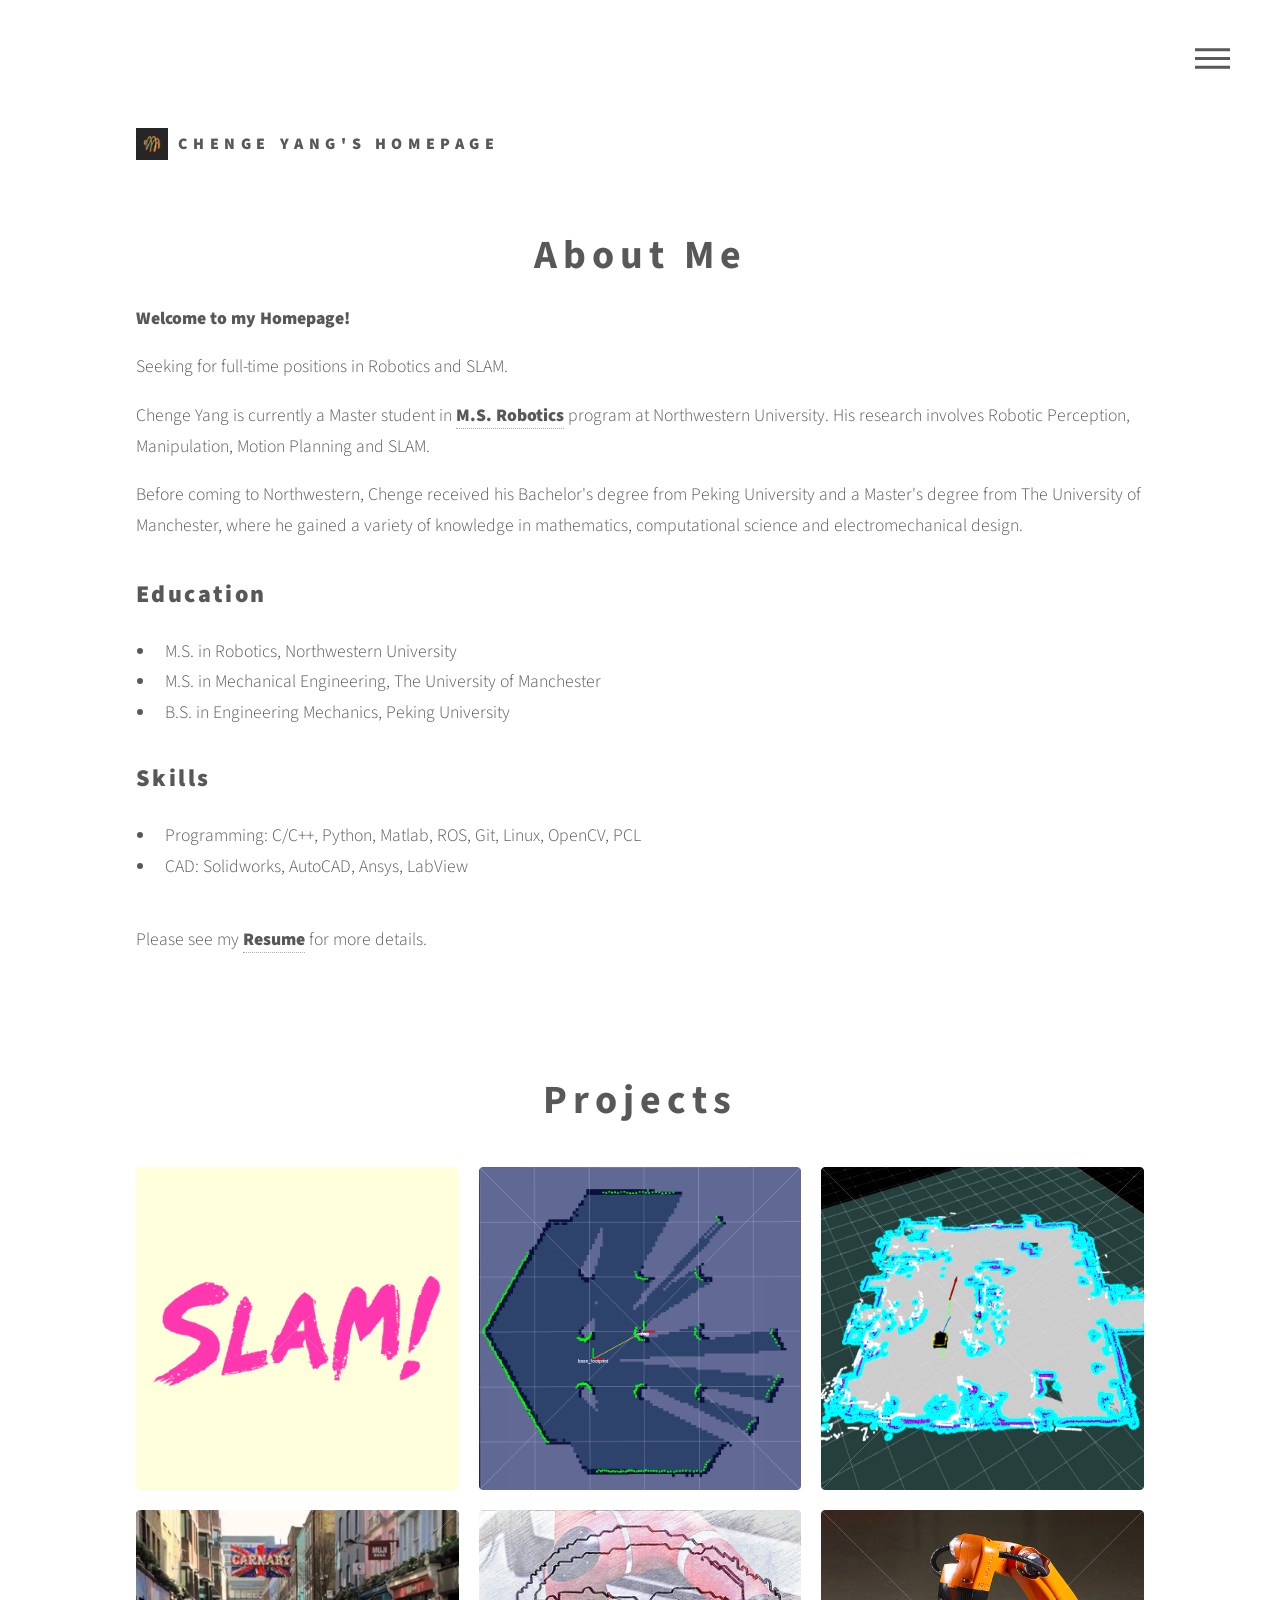
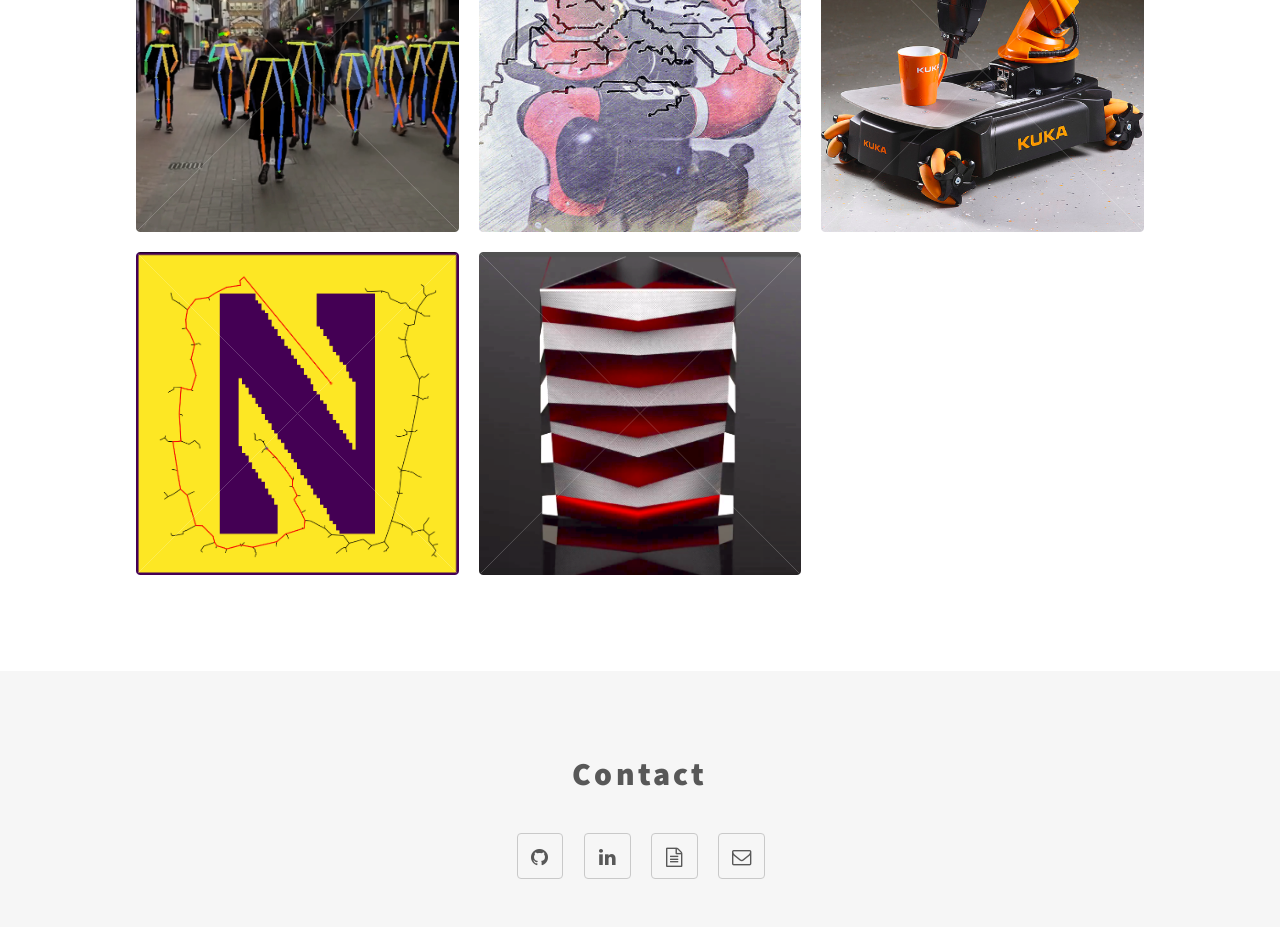
<file: index.html>
<!DOCTYPE HTML>
<!--
	Phantom by HTML5 UP
	html5up.net | @ajlkn
	Free for personal and commercial use under the CCA 3.0 license (html5up.net/license)
-->
<html>
	<head>
		<title>Chenge Yang's Homepage</title>
		<meta charset="utf-8" />
		<meta name="viewport" content="width=device-width, initial-scale=1, user-scalable=no" />
		<link rel="stylesheet" href="assets/css/main.css" />
		<link rel="icon" type="image/png" href="images/homepage.png"/>
		<noscript><link rel="stylesheet" href="assets/css/noscript.css" /></noscript>
	</head>
	<body class="is-preload">
		<!-- Wrapper -->
			<div id="wrapper">

				<!-- Header -->
					<header id="header">
						<div class="inner">

							<!-- Logo -->
								<a href="index.html" class="logo">
									<span class="symbol"><img src="images/logo.gif" alt="" /></span><span class="title">Chenge Yang's Homepage</span>
								</a>

							<!-- Nav -->
								<nav>
									<ul>
										<li><a href="#menu">Menu</a></li>
									</ul>
								</nav>

						</div>
					</header>

				<!-- Menu -->
					<nav id="menu">
						<h2>Menu</h2>
						<ul>
							<li><a href="index.html">Homepage</a></li>
							<!-- <li><a href="generic.html">Ipsum veroeros</a></li>
							<li><a href="generic.html">Tempus etiam</a></li>
							<li><a href="generic.html">Consequat dolor</a></li>
							<li><a href="elements.html">Elements</a></li> -->
						</ul>
					</nav>

				<!-- Main -->
					<div id="main">
						<div class="inner">
							<header>
								<br/>
								<h1 align="center">About Me</h1>
								<p><b>Welcome to my Homepage!</b></p>
								<p>Seeking for full-time positions in Robotics and SLAM.</p>
								<p>Chenge Yang is currently a Master student in <a href="https://www.mccormick.northwestern.edu/robotics/"><b>M.S. Robotics</b></a> program at Northwestern University. His research involves Robotic Perception, Manipulation, Motion Planning and SLAM. </p>
								<p>Before coming to Northwestern, Chenge received his Bachelor's degree from Peking University and a Master's degree from The University of Manchester, where he gained a variety of knowledge in mathematics, computational science and electromechanical design.</p>
								<h4>Education</h4>
								<ul>
									<li>M.S. in Robotics, Northwestern University</li>
									<li>M.S. in Mechanical Engineering, The University of Manchester</li>
									<li>B.S. in Engineering Mechanics, Peking University</li>
								</ul>
								<h4>Skills</h4>
								<ul>
									<li>Programming: C/C++, Python, Matlab, ROS, Git, Linux, OpenCV, PCL</li>
									<li>CAD: Solidworks, AutoCAD, Ansys, LabView</li>
								</ul>
								<br/>
								<p>Please see my <a href="portfolio/Chenge_Yang_Resume.pdf"><b>Resume</b></a> for more details.</p>
							</header>
							<header>
								<br/>
								<br/>
								<br/>
								<h1 align="center">Projects</h1>
							</header>
							<section class="tiles">

								<article class="style1">
									<span class="image">
										<img src="portfolio/slam.png" alt="" />
									</span>
									<a href="https://github.com/ChengeYang/Probabilistic-Robotics-Algorithms">
										<div class="content">
											<h3>SLAM Algorithm Implementation <br /> in <br /> Probabilistic Robotics</h3>
										</div>
									</a>
								</article>

								<article class="style2">
									<span class="image">
										<img src="portfolio/gmapping.png" alt="" />
									</span>
									<a href="https://github.com/ChengeYang/TurtleBot3-Gmapping">
										<div class="content">
											<h3>TurtleBot3 <br /> Gmapping <br /> from Scratch</h3>
										</div>
									</a>
								</article>

								<article class="style3">
									<span class="image">
										<img src="portfolio/jackal.png" alt="" />
									</span>
									<a href="https://github.com/ChengeYang/SLAM-and-Pedestrian-Detection-with-Velodyne-Lidar-and-Jackal-UGV">
										<div class="content">
											<h3>SLAM with Velodyne Lidar <br /> & <br />  Jackal UGV</h3>
										</div>
									</a>
								</article>

								<article class="style4">
									<span class="image">
										<img src="portfolio/pose_estimation.png" alt="" />
									</span>
									<a href="https://github.com/ChengeYang/Human-Pose-Estimation-Benchmarking-and-Action-Recognition">
										<div class="content">
											<h3>Human Pose Estimation <br /> & <br /> Action Recognition</h3>
										</div>
									</a>
								</article>

								<article class="style5">
									<span class="image">
										<img src="portfolio/sawyer_face_painter.jpg" alt="" />
									</span>
									<a href="https://github.com/ChengeYang/Sawyer-Face-Painter">
										<div class="content">
											<h3>Sawyer Face Painter</h3>
										</div>
									</a>
								</article>

								<article class="style6">
									<span class="image">
										<img src="portfolio/kuka_youbot.png" alt="" />
									</span>
									<a href="https://github.com/ChengeYang/youBot-Manipulation">
										<div class="content">
											<h3>KUKA youBot Manipulation</h3>
										</div>
									</a>
								</article>

								<article class="style7">
									<span class="image">
										<img src="portfolio/rrt.png" alt="" />
									</span>
									<a href="https://github.com/ChengeYang/RRT">
										<div class="content">
											<h3>RRT</h3>
										</div>
									</a>
								</article>

								<article class="style8">
									<span class="image">
										<img src="portfolio/project_horizon.png" alt="" />
									</span>
									<a href="https://github.com/ChengeYang/Project-Horizon">
										<div class="content">
											<h3>Project HORIZON</h3>
										</div>
									</a>
								</article>

							</section>
						</div>
					</div>

				<!-- Footer -->
					<footer id="footer">
						<div class="inner">
							<section>
								<h2 align="center">Contact</h2>
								<ul class="icons">
									<li><a href="https://github.com/ChengeYang" class="icon style2 fa-github"><span class="label">GitHub</span></a></li>
									<li><a href="https://www.linkedin.com/in/chenge-yang/" class="icon style2 fa-linkedin"><span class="label">Linkedin</span></a></li>
									<li><a href="portfolio/Chenge_Yang_Resume.pdf" class="icon style2 fa-file-text-o"><span class="label">Facebook</span></a></li>
									<li><a href="mailto:chengeyang2019@u.northwestern.edu" class="icon style2 fa-envelope-o"><span class="label">Email</span></a></li>
								</ul>
							</section>
						</div>
					</footer>
			</div>

		<!-- Scripts -->
			<script src="assets/js/jquery.min.js"></script>
			<script src="assets/js/browser.min.js"></script>
			<script src="assets/js/breakpoints.min.js"></script>
			<script src="assets/js/util.js"></script>
			<script src="assets/js/main.js"></script>

	</body>
</html>
</file>
<file: assets/css/noscript.css>
/*
	Phantom by HTML5 UP
	html5up.net | @ajlkn
	Free for personal and commercial use under the CCA 3.0 license (html5up.net/license)
*/

/* Tiles */

	body.is-preload .tiles article {
		-moz-transform: none;
		-webkit-transform: none;
		-ms-transform: none;
		transform: none;
		opacity: 1;
	}
</file>
<file: assets/css/main.css>
@import url(font-awesome.min.css);
@import url("https://fonts.googleapis.com/css?family=Source+Sans+Pro:300,700,900");

/*
	Phantom by HTML5 UP
	html5up.net | @ajlkn
	Free for personal and commercial use under the CCA 3.0 license (html5up.net/license)
*/

html, body, div, span, applet, object,
iframe, h1, h2, h3, h4, h5, h6, p, blockquote,
pre, a, abbr, acronym, address, big, cite,
code, del, dfn, em, img, ins, kbd, q, s, samp,
small, strike, strong, sub, sup, tt, var, b,
u, i, center, dl, dt, dd, ol, ul, li, fieldset,
form, label, legend, table, caption, tbody,
tfoot, thead, tr, th, td, article, aside,
canvas, details, embed, figure, figcaption,
footer, header, hgroup, menu, nav, output, ruby,
section, summary, time, mark, audio, video {
	margin: 0;
	padding: 0;
	border: 0;
	font-size: 100%;
	font: inherit;
	vertical-align: baseline;}

article, aside, details, figcaption, figure,
footer, header, hgroup, menu, nav, section {
	display: block;}

body {
	line-height: 1;
}

ol, ul {
	list-style: none;
}

blockquote, q {
	quotes: none;
}

	blockquote:before, blockquote:after, q:before, q:after {
		content: '';
		content: none;
	}

table {
	border-collapse: collapse;
	border-spacing: 0;
}

body {
	-webkit-text-size-adjust: none;
}

mark {
	background-color: transparent;
	color: inherit;
}

input::-moz-focus-inner {
	border: 0;
	padding: 0;
}

input, select, textarea {
	-moz-appearance: none;
	-webkit-appearance: none;
	-ms-appearance: none;
	appearance: none;
}

/* Basic */

	@-ms-viewport {
		width: device-width;
	}

	body {
		-ms-overflow-style: scrollbar;
	}

	@media screen and (max-width: 480px) {

		html, body {
			min-width: 320px;
		}

	}

	html {
		box-sizing: border-box;
	}

	*, *:before, *:after {
		box-sizing: inherit;
	}

	body {
		background: #ffffff;
	}

		body.is-preload *, body.is-preload *:before, body.is-preload *:after {
			-moz-animation: none !important;
			-webkit-animation: none !important;
			-ms-animation: none !important;
			animation: none !important;
			-moz-transition: none !important;
			-webkit-transition: none !important;
			-ms-transition: none !important;
			transition: none !important;
		}

/* Type */

	body, input, select, textarea {
		color: #585858;
		font-family: "Source Sans Pro", Helvetica, sans-serif;
		font-size: 16pt;
		font-weight: 300;
		line-height: 1.75;
	}

		@media screen and (max-width: 1680px) {

			body, input, select, textarea {
				font-size: 14pt;
			}

		}

		@media screen and (max-width: 1280px) {

			body, input, select, textarea {
				font-size: 12pt;
			}

		}

	a {
		-moz-transition: border-bottom-color 0.2s ease, color 0.2s ease;
		-webkit-transition: border-bottom-color 0.2s ease, color 0.2s ease;
		-ms-transition: border-bottom-color 0.2s ease, color 0.2s ease;
		transition: border-bottom-color 0.2s ease, color 0.2s ease;
		text-decoration: none;
		color: #585858;
		border-bottom: dotted 1px rgba(88, 88, 88, 0.5);
	}

		a:hover {
			border-bottom-color: transparent;
			color: #f2849e !important;
		}

	strong, b {
		font-weight: 900;
	}

	em, i {
		font-style: italic;
	}

	p {
		margin: 0 0 2em 0;
		font-size: 1.10em;
	}
		p li {
			font-size: 2.75em;
		}

	h1 {
		font-size: 2.50em;
		font-weight: 700;
		line-height: 1.3;
		margin: 0 0 1em 0;
		letter-spacing: 0.15em;
	}

		h1 a {
			color: inherit;
		}

		@media screen and (max-width: 736px) {

			h1 {
				font-size: 2em;
				margin: 0 0 1em 0;
			}

		}

		@media screen and (max-width: 360px) {

			h1 {
				font-size: 1.75em;
			}

		}

	h2, h3, h4, h5, h6 {
		font-weight: 900;
		line-height: 1.5;
		margin: 0 0 1em 0;
		/* text-transform: uppercase; */
		letter-spacing: 0.10em;
	}

		h2 a, h3 a, h4 a, h5 a, h6 a {
			color: inherit;
		}

	h2 {
		font-size: 2.0em;
	}

	h3 {
		font-size: 1.75em;
	}

	h4 {
		font-size: 1.50em;
	}

	h5 {
		font-size: 1.25em;
	}

	h6 {
		font-size: 1.00em;
	}

	@media screen and (max-width: 980px) {

		h1 br, h2 br, h3 br, h4 br, h5 br, h6 br {
			display: none;
		}

	}

	@media screen and (max-width: 736px) {

		h2 {
			font-size: 1em;
		}

		h3 {
			font-size: 0.8em;
		}

	}

	sub {
		font-size: 0.8em;
		position: relative;
		top: 0.5em;
	}

	sup {
		font-size: 0.8em;
		position: relative;
		top: -0.5em;
	}

	blockquote {
		border-left: solid 4px #c9c9c9;
		font-style: italic;
		margin: 0 0 2em 0;
		padding: 0.5em 0 0.5em 2em;
	}

	code {
		background: rgba(144, 144, 144, 0.075);
		border-radius: 4px;
		border: solid 1px #c9c9c9;
		font-family: "Courier New", monospace;
		font-size: 0.9em;
		margin: 0 0.25em;
		padding: 0.25em 0.65em;
	}

	pre {
		-webkit-overflow-scrolling: touch;
		font-family: "Courier New", monospace;
		font-size: 0.9em;
		margin: 0 0 2em 0;
	}

		pre code {
			display: block;
			line-height: 1.75;
			padding: 1em 1.5em;
			overflow-x: auto;
		}

	hr {
		border: 0;
		border-bottom: solid 1px #c9c9c9;
		margin: 2em 0;
	}

		hr.major {
			margin: 3em 0;
		}

	.align-left {
		text-align: left;
	}

	.align-center {
		text-align: center;
	}

	.align-right {
		text-align: right;
	}

/* Row */

	.row {
		display: flex;
		flex-wrap: wrap;
		box-sizing: border-box;
		align-items: stretch;
	}

		.row > * {
			box-sizing: border-box;
		}

		.row.gtr-uniform > * > :last-child {
			margin-bottom: 0;
		}

		.row.aln-left {
			justify-content: flex-start;
		}

		.row.aln-center {
			justify-content: center;
		}

		.row.aln-right {
			justify-content: flex-end;
		}

		.row.aln-top {
			align-items: flex-start;
		}

		.row.aln-middle {
			align-items: center;
		}

		.row.aln-bottom {
			align-items: flex-end;
		}

		.row > .imp {
			order: -1;
		}

		.row > .col-1 {
			width: 8.3333333333%;
		}

		.row > .off-1 {
			margin-left: 8.3333333333%;
		}

		.row > .col-2 {
			width: 16.6666666667%;
		}

		.row > .off-2 {
			margin-left: 16.6666666667%;
		}

		.row > .col-3 {
			width: 25%;
		}

		.row > .off-3 {
			margin-left: 25%;
		}

		.row > .col-4 {
			width: 33.3333333333%;
		}

		.row > .off-4 {
			margin-left: 33.3333333333%;
		}

		.row > .col-5 {
			width: 41.6666666667%;
		}

		.row > .off-5 {
			margin-left: 41.6666666667%;
		}

		.row > .col-6 {
			width: 50%;
		}

		.row > .off-6 {
			margin-left: 50%;
		}

		.row > .col-7 {
			width: 58.3333333333%;
		}

		.row > .off-7 {
			margin-left: 58.3333333333%;
		}

		.row > .col-8 {
			width: 66.6666666667%;
		}

		.row > .off-8 {
			margin-left: 66.6666666667%;
		}

		.row > .col-9 {
			width: 75%;
		}

		.row > .off-9 {
			margin-left: 75%;
		}

		.row > .col-10 {
			width: 83.3333333333%;
		}

		.row > .off-10 {
			margin-left: 83.3333333333%;
		}

		.row > .col-11 {
			width: 91.6666666667%;
		}

		.row > .off-11 {
			margin-left: 91.6666666667%;
		}

		.row > .col-12 {
			width: 100%;
		}

		.row > .off-12 {
			margin-left: 100%;
		}

		.row.gtr-0 {
			margin-top: 0;
			margin-left: 0em;
		}

			.row.gtr-0 > * {
				padding: 0 0 0 0em;
			}

			.row.gtr-0.gtr-uniform {
				margin-top: 0em;
			}

				.row.gtr-0.gtr-uniform > * {
					padding-top: 0em;
				}

		.row.gtr-25 {
			margin-top: 0;
			margin-left: -0.5em;
		}

			.row.gtr-25 > * {
				padding: 0 0 0 0.5em;
			}

			.row.gtr-25.gtr-uniform {
				margin-top: -0.5em;
			}

				.row.gtr-25.gtr-uniform > * {
					padding-top: 0.5em;
				}

		.row.gtr-50 {
			margin-top: 0;
			margin-left: -1em;
		}

			.row.gtr-50 > * {
				padding: 0 0 0 1em;
			}

			.row.gtr-50.gtr-uniform {
				margin-top: -1em;
			}

				.row.gtr-50.gtr-uniform > * {
					padding-top: 1em;
				}

		.row {
			margin-top: 0;
			margin-left: -2em;
		}

			.row > * {
				padding: 0 0 0 2em;
			}

			.row.gtr-uniform {
				margin-top: -2em;
			}

				.row.gtr-uniform > * {
					padding-top: 2em;
				}

		.row.gtr-150 {
			margin-top: 0;
			margin-left: -3em;
		}

			.row.gtr-150 > * {
				padding: 0 0 0 3em;
			}

			.row.gtr-150.gtr-uniform {
				margin-top: -3em;
			}

				.row.gtr-150.gtr-uniform > * {
					padding-top: 3em;
				}

		.row.gtr-200 {
			margin-top: 0;
			margin-left: -4em;
		}

			.row.gtr-200 > * {
				padding: 0 0 0 4em;
			}

			.row.gtr-200.gtr-uniform {
				margin-top: -4em;
			}

				.row.gtr-200.gtr-uniform > * {
					padding-top: 4em;
				}

		@media screen and (max-width: 1680px) {

			.row {
				display: flex;
				flex-wrap: wrap;
				box-sizing: border-box;
				align-items: stretch;
			}

				.row > * {
					box-sizing: border-box;
				}

				.row.gtr-uniform > * > :last-child {
					margin-bottom: 0;
				}

				.row.aln-left {
					justify-content: flex-start;
				}

				.row.aln-center {
					justify-content: center;
				}

				.row.aln-right {
					justify-content: flex-end;
				}

				.row.aln-top {
					align-items: flex-start;
				}

				.row.aln-middle {
					align-items: center;
				}

				.row.aln-bottom {
					align-items: flex-end;
				}

				.row > .imp-xlarge {
					order: -1;
				}

				.row > .col-1-xlarge {
					width: 8.3333333333%;
				}

				.row > .off-1-xlarge {
					margin-left: 8.3333333333%;
				}

				.row > .col-2-xlarge {
					width: 16.6666666667%;
				}

				.row > .off-2-xlarge {
					margin-left: 16.6666666667%;
				}

				.row > .col-3-xlarge {
					width: 25%;
				}

				.row > .off-3-xlarge {
					margin-left: 25%;
				}

				.row > .col-4-xlarge {
					width: 33.3333333333%;
				}

				.row > .off-4-xlarge {
					margin-left: 33.3333333333%;
				}

				.row > .col-5-xlarge {
					width: 41.6666666667%;
				}

				.row > .off-5-xlarge {
					margin-left: 41.6666666667%;
				}

				.row > .col-6-xlarge {
					width: 50%;
				}

				.row > .off-6-xlarge {
					margin-left: 50%;
				}

				.row > .col-7-xlarge {
					width: 58.3333333333%;
				}

				.row > .off-7-xlarge {
					margin-left: 58.3333333333%;
				}

				.row > .col-8-xlarge {
					width: 66.6666666667%;
				}

				.row > .off-8-xlarge {
					margin-left: 66.6666666667%;
				}

				.row > .col-9-xlarge {
					width: 75%;
				}

				.row > .off-9-xlarge {
					margin-left: 75%;
				}

				.row > .col-10-xlarge {
					width: 83.3333333333%;
				}

				.row > .off-10-xlarge {
					margin-left: 83.3333333333%;
				}

				.row > .col-11-xlarge {
					width: 91.6666666667%;
				}

				.row > .off-11-xlarge {
					margin-left: 91.6666666667%;
				}

				.row > .col-12-xlarge {
					width: 100%;
				}

				.row > .off-12-xlarge {
					margin-left: 100%;
				}

				.row.gtr-0 {
					margin-top: 0;
					margin-left: 0em;
				}

					.row.gtr-0 > * {
						padding: 0 0 0 0em;
					}

					.row.gtr-0.gtr-uniform {
						margin-top: 0em;
					}

						.row.gtr-0.gtr-uniform > * {
							padding-top: 0em;
						}

				.row.gtr-25 {
					margin-top: 0;
					margin-left: -0.5em;
				}

					.row.gtr-25 > * {
						padding: 0 0 0 0.5em;
					}

					.row.gtr-25.gtr-uniform {
						margin-top: -0.5em;
					}

						.row.gtr-25.gtr-uniform > * {
							padding-top: 0.5em;
						}

				.row.gtr-50 {
					margin-top: 0;
					margin-left: -1em;
				}

					.row.gtr-50 > * {
						padding: 0 0 0 1em;
					}

					.row.gtr-50.gtr-uniform {
						margin-top: -1em;
					}

						.row.gtr-50.gtr-uniform > * {
							padding-top: 1em;
						}

				.row {
					margin-top: 0;
					margin-left: -2em;
				}

					.row > * {
						padding: 0 0 0 2em;
					}

					.row.gtr-uniform {
						margin-top: -2em;
					}

						.row.gtr-uniform > * {
							padding-top: 2em;
						}

				.row.gtr-150 {
					margin-top: 0;
					margin-left: -3em;
				}

					.row.gtr-150 > * {
						padding: 0 0 0 3em;
					}

					.row.gtr-150.gtr-uniform {
						margin-top: -3em;
					}

						.row.gtr-150.gtr-uniform > * {
							padding-top: 3em;
						}

				.row.gtr-200 {
					margin-top: 0;
					margin-left: -4em;
				}

					.row.gtr-200 > * {
						padding: 0 0 0 4em;
					}

					.row.gtr-200.gtr-uniform {
						margin-top: -4em;
					}

						.row.gtr-200.gtr-uniform > * {
							padding-top: 4em;
						}

		}

		@media screen and (max-width: 1280px) {

			.row {
				display: flex;
				flex-wrap: wrap;
				box-sizing: border-box;
				align-items: stretch;
			}

				.row > * {
					box-sizing: border-box;
				}

				.row.gtr-uniform > * > :last-child {
					margin-bottom: 0;
				}

				.row.aln-left {
					justify-content: flex-start;
				}

				.row.aln-center {
					justify-content: center;
				}

				.row.aln-right {
					justify-content: flex-end;
				}

				.row.aln-top {
					align-items: flex-start;
				}

				.row.aln-middle {
					align-items: center;
				}

				.row.aln-bottom {
					align-items: flex-end;
				}

				.row > .imp-large {
					order: -1;
				}

				.row > .col-1-large {
					width: 8.3333333333%;
				}

				.row > .off-1-large {
					margin-left: 8.3333333333%;
				}

				.row > .col-2-large {
					width: 16.6666666667%;
				}

				.row > .off-2-large {
					margin-left: 16.6666666667%;
				}

				.row > .col-3-large {
					width: 25%;
				}

				.row > .off-3-large {
					margin-left: 25%;
				}

				.row > .col-4-large {
					width: 33.3333333333%;
				}

				.row > .off-4-large {
					margin-left: 33.3333333333%;
				}

				.row > .col-5-large {
					width: 41.6666666667%;
				}

				.row > .off-5-large {
					margin-left: 41.6666666667%;
				}

				.row > .col-6-large {
					width: 50%;
				}

				.row > .off-6-large {
					margin-left: 50%;
				}

				.row > .col-7-large {
					width: 58.3333333333%;
				}

				.row > .off-7-large {
					margin-left: 58.3333333333%;
				}

				.row > .col-8-large {
					width: 66.6666666667%;
				}

				.row > .off-8-large {
					margin-left: 66.6666666667%;
				}

				.row > .col-9-large {
					width: 75%;
				}

				.row > .off-9-large {
					margin-left: 75%;
				}

				.row > .col-10-large {
					width: 83.3333333333%;
				}

				.row > .off-10-large {
					margin-left: 83.3333333333%;
				}

				.row > .col-11-large {
					width: 91.6666666667%;
				}

				.row > .off-11-large {
					margin-left: 91.6666666667%;
				}

				.row > .col-12-large {
					width: 100%;
				}

				.row > .off-12-large {
					margin-left: 100%;
				}

				.row.gtr-0 {
					margin-top: 0;
					margin-left: 0em;
				}

					.row.gtr-0 > * {
						padding: 0 0 0 0em;
					}

					.row.gtr-0.gtr-uniform {
						margin-top: 0em;
					}

						.row.gtr-0.gtr-uniform > * {
							padding-top: 0em;
						}

				.row.gtr-25 {
					margin-top: 0;
					margin-left: -0.5em;
				}

					.row.gtr-25 > * {
						padding: 0 0 0 0.5em;
					}

					.row.gtr-25.gtr-uniform {
						margin-top: -0.5em;
					}

						.row.gtr-25.gtr-uniform > * {
							padding-top: 0.5em;
						}

				.row.gtr-50 {
					margin-top: 0;
					margin-left: -1em;
				}

					.row.gtr-50 > * {
						padding: 0 0 0 1em;
					}

					.row.gtr-50.gtr-uniform {
						margin-top: -1em;
					}

						.row.gtr-50.gtr-uniform > * {
							padding-top: 1em;
						}

				.row {
					margin-top: 0;
					margin-left: -2em;
				}

					.row > * {
						padding: 0 0 0 2em;
					}

					.row.gtr-uniform {
						margin-top: -2em;
					}

						.row.gtr-uniform > * {
							padding-top: 2em;
						}

				.row.gtr-150 {
					margin-top: 0;
					margin-left: -3em;
				}

					.row.gtr-150 > * {
						padding: 0 0 0 3em;
					}

					.row.gtr-150.gtr-uniform {
						margin-top: -3em;
					}

						.row.gtr-150.gtr-uniform > * {
							padding-top: 3em;
						}

				.row.gtr-200 {
					margin-top: 0;
					margin-left: -4em;
				}

					.row.gtr-200 > * {
						padding: 0 0 0 4em;
					}

					.row.gtr-200.gtr-uniform {
						margin-top: -4em;
					}

						.row.gtr-200.gtr-uniform > * {
							padding-top: 4em;
						}

		}

		@media screen and (max-width: 980px) {

			.row {
				display: flex;
				flex-wrap: wrap;
				box-sizing: border-box;
				align-items: stretch;
			}

				.row > * {
					box-sizing: border-box;
				}

				.row.gtr-uniform > * > :last-child {
					margin-bottom: 0;
				}

				.row.aln-left {
					justify-content: flex-start;
				}

				.row.aln-center {
					justify-content: center;
				}

				.row.aln-right {
					justify-content: flex-end;
				}

				.row.aln-top {
					align-items: flex-start;
				}

				.row.aln-middle {
					align-items: center;
				}

				.row.aln-bottom {
					align-items: flex-end;
				}

				.row > .imp-medium {
					order: -1;
				}

				.row > .col-1-medium {
					width: 8.3333333333%;
				}

				.row > .off-1-medium {
					margin-left: 8.3333333333%;
				}

				.row > .col-2-medium {
					width: 16.6666666667%;
				}

				.row > .off-2-medium {
					margin-left: 16.6666666667%;
				}

				.row > .col-3-medium {
					width: 25%;
				}

				.row > .off-3-medium {
					margin-left: 25%;
				}

				.row > .col-4-medium {
					width: 33.3333333333%;
				}

				.row > .off-4-medium {
					margin-left: 33.3333333333%;
				}

				.row > .col-5-medium {
					width: 41.6666666667%;
				}

				.row > .off-5-medium {
					margin-left: 41.6666666667%;
				}

				.row > .col-6-medium {
					width: 50%;
				}

				.row > .off-6-medium {
					margin-left: 50%;
				}

				.row > .col-7-medium {
					width: 58.3333333333%;
				}

				.row > .off-7-medium {
					margin-left: 58.3333333333%;
				}

				.row > .col-8-medium {
					width: 66.6666666667%;
				}

				.row > .off-8-medium {
					margin-left: 66.6666666667%;
				}

				.row > .col-9-medium {
					width: 75%;
				}

				.row > .off-9-medium {
					margin-left: 75%;
				}

				.row > .col-10-medium {
					width: 83.3333333333%;
				}

				.row > .off-10-medium {
					margin-left: 83.3333333333%;
				}

				.row > .col-11-medium {
					width: 91.6666666667%;
				}

				.row > .off-11-medium {
					margin-left: 91.6666666667%;
				}

				.row > .col-12-medium {
					width: 100%;
				}

				.row > .off-12-medium {
					margin-left: 100%;
				}

				.row.gtr-0 {
					margin-top: 0;
					margin-left: 0em;
				}

					.row.gtr-0 > * {
						padding: 0 0 0 0em;
					}

					.row.gtr-0.gtr-uniform {
						margin-top: 0em;
					}

						.row.gtr-0.gtr-uniform > * {
							padding-top: 0em;
						}

				.row.gtr-25 {
					margin-top: 0;
					margin-left: -0.375em;
				}

					.row.gtr-25 > * {
						padding: 0 0 0 0.375em;
					}

					.row.gtr-25.gtr-uniform {
						margin-top: -0.375em;
					}

						.row.gtr-25.gtr-uniform > * {
							padding-top: 0.375em;
						}

				.row.gtr-50 {
					margin-top: 0;
					margin-left: -0.75em;
				}

					.row.gtr-50 > * {
						padding: 0 0 0 0.75em;
					}

					.row.gtr-50.gtr-uniform {
						margin-top: -0.75em;
					}

						.row.gtr-50.gtr-uniform > * {
							padding-top: 0.75em;
						}

				.row {
					margin-top: 0;
					margin-left: -1.5em;
				}

					.row > * {
						padding: 0 0 0 1.5em;
					}

					.row.gtr-uniform {
						margin-top: -1.5em;
					}

						.row.gtr-uniform > * {
							padding-top: 1.5em;
						}

				.row.gtr-150 {
					margin-top: 0;
					margin-left: -2.25em;
				}

					.row.gtr-150 > * {
						padding: 0 0 0 2.25em;
					}

					.row.gtr-150.gtr-uniform {
						margin-top: -2.25em;
					}

						.row.gtr-150.gtr-uniform > * {
							padding-top: 2.25em;
						}

				.row.gtr-200 {
					margin-top: 0;
					margin-left: -3em;
				}

					.row.gtr-200 > * {
						padding: 0 0 0 3em;
					}

					.row.gtr-200.gtr-uniform {
						margin-top: -3em;
					}

						.row.gtr-200.gtr-uniform > * {
							padding-top: 3em;
						}

		}

		@media screen and (max-width: 736px) {

			.row {
				display: flex;
				flex-wrap: wrap;
				box-sizing: border-box;
				align-items: stretch;
			}

				.row > * {
					box-sizing: border-box;
				}

				.row.gtr-uniform > * > :last-child {
					margin-bottom: 0;
				}

				.row.aln-left {
					justify-content: flex-start;
				}

				.row.aln-center {
					justify-content: center;
				}

				.row.aln-right {
					justify-content: flex-end;
				}

				.row.aln-top {
					align-items: flex-start;
				}

				.row.aln-middle {
					align-items: center;
				}

				.row.aln-bottom {
					align-items: flex-end;
				}

				.row > .imp-small {
					order: -1;
				}

				.row > .col-1-small {
					width: 8.3333333333%;
				}

				.row > .off-1-small {
					margin-left: 8.3333333333%;
				}

				.row > .col-2-small {
					width: 16.6666666667%;
				}

				.row > .off-2-small {
					margin-left: 16.6666666667%;
				}

				.row > .col-3-small {
					width: 25%;
				}

				.row > .off-3-small {
					margin-left: 25%;
				}

				.row > .col-4-small {
					width: 33.3333333333%;
				}

				.row > .off-4-small {
					margin-left: 33.3333333333%;
				}

				.row > .col-5-small {
					width: 41.6666666667%;
				}

				.row > .off-5-small {
					margin-left: 41.6666666667%;
				}

				.row > .col-6-small {
					width: 50%;
				}

				.row > .off-6-small {
					margin-left: 50%;
				}

				.row > .col-7-small {
					width: 58.3333333333%;
				}

				.row > .off-7-small {
					margin-left: 58.3333333333%;
				}

				.row > .col-8-small {
					width: 66.6666666667%;
				}

				.row > .off-8-small {
					margin-left: 66.6666666667%;
				}

				.row > .col-9-small {
					width: 75%;
				}

				.row > .off-9-small {
					margin-left: 75%;
				}

				.row > .col-10-small {
					width: 83.3333333333%;
				}

				.row > .off-10-small {
					margin-left: 83.3333333333%;
				}

				.row > .col-11-small {
					width: 91.6666666667%;
				}

				.row > .off-11-small {
					margin-left: 91.6666666667%;
				}

				.row > .col-12-small {
					width: 100%;
				}

				.row > .off-12-small {
					margin-left: 100%;
				}

				.row.gtr-0 {
					margin-top: 0;
					margin-left: 0em;
				}

					.row.gtr-0 > * {
						padding: 0 0 0 0em;
					}

					.row.gtr-0.gtr-uniform {
						margin-top: 0em;
					}

						.row.gtr-0.gtr-uniform > * {
							padding-top: 0em;
						}

				.row.gtr-25 {
					margin-top: 0;
					margin-left: -0.25em;
				}

					.row.gtr-25 > * {
						padding: 0 0 0 0.25em;
					}

					.row.gtr-25.gtr-uniform {
						margin-top: -0.25em;
					}

						.row.gtr-25.gtr-uniform > * {
							padding-top: 0.25em;
						}

				.row.gtr-50 {
					margin-top: 0;
					margin-left: -0.5em;
				}

					.row.gtr-50 > * {
						padding: 0 0 0 0.5em;
					}

					.row.gtr-50.gtr-uniform {
						margin-top: -0.5em;
					}

						.row.gtr-50.gtr-uniform > * {
							padding-top: 0.5em;
						}

				.row {
					margin-top: 0;
					margin-left: -1em;
				}

					.row > * {
						padding: 0 0 0 1em;
					}

					.row.gtr-uniform {
						margin-top: -1em;
					}

						.row.gtr-uniform > * {
							padding-top: 1em;
						}

				.row.gtr-150 {
					margin-top: 0;
					margin-left: -1.5em;
				}

					.row.gtr-150 > * {
						padding: 0 0 0 1.5em;
					}

					.row.gtr-150.gtr-uniform {
						margin-top: -1.5em;
					}

						.row.gtr-150.gtr-uniform > * {
							padding-top: 1.5em;
						}

				.row.gtr-200 {
					margin-top: 0;
					margin-left: -2em;
				}

					.row.gtr-200 > * {
						padding: 0 0 0 2em;
					}

					.row.gtr-200.gtr-uniform {
						margin-top: -2em;
					}

						.row.gtr-200.gtr-uniform > * {
							padding-top: 2em;
						}

		}

		@media screen and (max-width: 480px) {

			.row {
				display: flex;
				flex-wrap: wrap;
				box-sizing: border-box;
				align-items: stretch;
			}

				.row > * {
					box-sizing: border-box;
				}

				.row.gtr-uniform > * > :last-child {
					margin-bottom: 0;
				}

				.row.aln-left {
					justify-content: flex-start;
				}

				.row.aln-center {
					justify-content: center;
				}

				.row.aln-right {
					justify-content: flex-end;
				}

				.row.aln-top {
					align-items: flex-start;
				}

				.row.aln-middle {
					align-items: center;
				}

				.row.aln-bottom {
					align-items: flex-end;
				}

				.row > .imp-xsmall {
					order: -1;
				}

				.row > .col-1-xsmall {
					width: 8.3333333333%;
				}

				.row > .off-1-xsmall {
					margin-left: 8.3333333333%;
				}

				.row > .col-2-xsmall {
					width: 16.6666666667%;
				}

				.row > .off-2-xsmall {
					margin-left: 16.6666666667%;
				}

				.row > .col-3-xsmall {
					width: 25%;
				}

				.row > .off-3-xsmall {
					margin-left: 25%;
				}

				.row > .col-4-xsmall {
					width: 33.3333333333%;
				}

				.row > .off-4-xsmall {
					margin-left: 33.3333333333%;
				}

				.row > .col-5-xsmall {
					width: 41.6666666667%;
				}

				.row > .off-5-xsmall {
					margin-left: 41.6666666667%;
				}

				.row > .col-6-xsmall {
					width: 50%;
				}

				.row > .off-6-xsmall {
					margin-left: 50%;
				}

				.row > .col-7-xsmall {
					width: 58.3333333333%;
				}

				.row > .off-7-xsmall {
					margin-left: 58.3333333333%;
				}

				.row > .col-8-xsmall {
					width: 66.6666666667%;
				}

				.row > .off-8-xsmall {
					margin-left: 66.6666666667%;
				}

				.row > .col-9-xsmall {
					width: 75%;
				}

				.row > .off-9-xsmall {
					margin-left: 75%;
				}

				.row > .col-10-xsmall {
					width: 83.3333333333%;
				}

				.row > .off-10-xsmall {
					margin-left: 83.3333333333%;
				}

				.row > .col-11-xsmall {
					width: 91.6666666667%;
				}

				.row > .off-11-xsmall {
					margin-left: 91.6666666667%;
				}

				.row > .col-12-xsmall {
					width: 100%;
				}

				.row > .off-12-xsmall {
					margin-left: 100%;
				}

				.row.gtr-0 {
					margin-top: 0;
					margin-left: 0em;
				}

					.row.gtr-0 > * {
						padding: 0 0 0 0em;
					}

					.row.gtr-0.gtr-uniform {
						margin-top: 0em;
					}

						.row.gtr-0.gtr-uniform > * {
							padding-top: 0em;
						}

				.row.gtr-25 {
					margin-top: 0;
					margin-left: -0.25em;
				}

					.row.gtr-25 > * {
						padding: 0 0 0 0.25em;
					}

					.row.gtr-25.gtr-uniform {
						margin-top: -0.25em;
					}

						.row.gtr-25.gtr-uniform > * {
							padding-top: 0.25em;
						}

				.row.gtr-50 {
					margin-top: 0;
					margin-left: -0.5em;
				}

					.row.gtr-50 > * {
						padding: 0 0 0 0.5em;
					}

					.row.gtr-50.gtr-uniform {
						margin-top: -0.5em;
					}

						.row.gtr-50.gtr-uniform > * {
							padding-top: 0.5em;
						}

				.row {
					margin-top: 0;
					margin-left: -1em;
				}

					.row > * {
						padding: 0 0 0 1em;
					}

					.row.gtr-uniform {
						margin-top: -1em;
					}

						.row.gtr-uniform > * {
							padding-top: 1em;
						}

				.row.gtr-150 {
					margin-top: 0;
					margin-left: -1.5em;
				}

					.row.gtr-150 > * {
						padding: 0 0 0 1.5em;
					}

					.row.gtr-150.gtr-uniform {
						margin-top: -1.5em;
					}

						.row.gtr-150.gtr-uniform > * {
							padding-top: 1.5em;
						}

				.row.gtr-200 {
					margin-top: 0;
					margin-left: -2em;
				}

					.row.gtr-200 > * {
						padding: 0 0 0 2em;
					}

					.row.gtr-200.gtr-uniform {
						margin-top: -2em;
					}

						.row.gtr-200.gtr-uniform > * {
							padding-top: 2em;
						}

		}

/* Section/Article */

	section.special, article.special {
		text-align: center;
	}

	header p {
		margin-top: -1em;
	}

	@media screen and (max-width: 736px) {

		header p {
			margin-top: 0;
		}

	}

/* Icon */

	.icon {
		text-decoration: none;
		border-bottom: none;
		position: relative;
	}

		.icon:before {
			-moz-osx-font-smoothing: grayscale;
			-webkit-font-smoothing: antialiased;
			font-family: FontAwesome;
			font-style: normal;
			font-weight: normal;
			text-transform: none !important;
		}

		.icon > .label {
			display: none;
		}

		.icon.style2 {
			-moz-transition: background-color 0.2s ease-in-out, color 0.2s ease-in-out, border-color 0.2s ease-in-out;
			-webkit-transition: background-color 0.2s ease-in-out, color 0.2s ease-in-out, border-color 0.2s ease-in-out;
			-ms-transition: background-color 0.2s ease-in-out, color 0.2s ease-in-out, border-color 0.2s ease-in-out;
			transition: background-color 0.2s ease-in-out, color 0.2s ease-in-out, border-color 0.2s ease-in-out;
			background-color: transparent;
			border: solid 1px #c9c9c9;
			border-radius: 4px;
			width: 2.65em;
			height: 2.65em;
			display: inline-block;
			text-align: center;
			line-height: 2.65em;
			color: inherit;
		}

			.icon.style2:before {
				font-size: 1.1em;
			}

			.icon.style2:hover {
				color: #f2849e;
				border-color: #f2849e;
			}

			.icon.style2:active {
				background-color: rgba(242, 132, 158, 0.1);
			}

/* List */

	ol {
		list-style: decimal;
		margin: 0 0 2em 0;
		padding-left: 1.25em;
	}

		ol li {
			padding-left: 0.25em;
		}

	ul {
		list-style: disc;
		margin: 0 0 2em 0;
		padding-left: 1.25em;
	}

		ul li {
			font-size: 1.10em;
			padding-left: 0.5em;
		}

		ul.alt {
			list-style: none;
			padding-left: 0;
		}

			ul.alt li {
				border-top: solid 1px #c9c9c9;
				padding: 0.5em 0;
			}

				ul.alt li:first-child {
					border-top: 0;
					padding-top: 0;
				}

	dl {
		margin: 0 0 2em 0;
	}

		dl dt {
			display: block;
			font-weight: 900;
			margin: 0 0 1em 0;
		}

		dl dd {
			margin-left: 2em;
		}

/* Actions */

	ul.actions {
		display: -moz-flex;
		display: -webkit-flex;
		display: -ms-flex;
		display: flex;
		cursor: default;
		list-style: none;
		margin-left: -1em;
		padding-left: 0;
	}

		ul.actions li {
			padding: 0 0 0 1em;
			vertical-align: middle;
		}

		ul.actions.special {
			-moz-justify-content: center;
			-webkit-justify-content: center;
			-ms-justify-content: center;
			justify-content: center;
			width: 100%;
			margin-left: 0;
		}

			ul.actions.special li:first-child {
				padding-left: 0;
			}

		ul.actions.stacked {
			-moz-flex-direction: column;
			-webkit-flex-direction: column;
			-ms-flex-direction: column;
			flex-direction: column;
			margin-left: 0;
		}

			ul.actions.stacked li {
				padding: 1.3em 0 0 0;
			}

				ul.actions.stacked li:first-child {
					padding-top: 0;
				}

		ul.actions.fit {
			width: calc(100% + 1em);
		}

			ul.actions.fit li {
				-moz-flex-grow: 1;
				-webkit-flex-grow: 1;
				-ms-flex-grow: 1;
				flex-grow: 1;
				-moz-flex-shrink: 1;
				-webkit-flex-shrink: 1;
				-ms-flex-shrink: 1;
				flex-shrink: 1;
				width: 100%;
			}

				ul.actions.fit li > * {
					width: 100%;
				}

			ul.actions.fit.stacked {
				width: 100%;
			}

		@media screen and (max-width: 480px) {

			ul.actions:not(.fixed) {
				-moz-flex-direction: column;
				-webkit-flex-direction: column;
				-ms-flex-direction: column;
				flex-direction: column;
				margin-left: 0;
				width: 100% !important;
			}

				ul.actions:not(.fixed) li {
					-moz-flex-grow: 1;
					-webkit-flex-grow: 1;
					-ms-flex-grow: 1;
					flex-grow: 1;
					-moz-flex-shrink: 1;
					-webkit-flex-shrink: 1;
					-ms-flex-shrink: 1;
					flex-shrink: 1;
					padding: 1em 0 0 0;
					text-align: center;
					width: 100%;
				}

					ul.actions:not(.fixed) li > * {
						width: 100%;
					}

					ul.actions:not(.fixed) li:first-child {
						padding-top: 0;
					}

					ul.actions:not(.fixed) li input[type="submit"],
					ul.actions:not(.fixed) li input[type="reset"],
					ul.actions:not(.fixed) li input[type="button"],
					ul.actions:not(.fixed) li button,
					ul.actions:not(.fixed) li .button {
						width: 100%;
					}

						ul.actions:not(.fixed) li input[type="submit"].icon:before,
						ul.actions:not(.fixed) li input[type="reset"].icon:before,
						ul.actions:not(.fixed) li input[type="button"].icon:before,
						ul.actions:not(.fixed) li button.icon:before,
						ul.actions:not(.fixed) li .button.icon:before {
							margin-left: -0.5rem;
						}

		}

/* Icons */

	ul.icons {
		cursor: default;
		list-style: none;
		padding-left: 0;
		margin: -1em 0 2em -1em;
	}

		ul.icons li {
			display: inline-block;
			padding: 1em 0 0 1em;
		}

/* Form */

	form {
		margin: 0 0 2em 0;
		overflow-x: hidden;
	}

		form > :last-child {
			margin-bottom: 0;
		}

		form > .fields {
			display: -moz-flex;
			display: -webkit-flex;
			display: -ms-flex;
			display: flex;
			-moz-flex-wrap: wrap;
			-webkit-flex-wrap: wrap;
			-ms-flex-wrap: wrap;
			flex-wrap: wrap;
			width: calc(100% + 3em);
			margin: -1.5em 0 2em -1.5em;
		}

			form > .fields > .field {
				-moz-flex-grow: 0;
				-webkit-flex-grow: 0;
				-ms-flex-grow: 0;
				flex-grow: 0;
				-moz-flex-shrink: 0;
				-webkit-flex-shrink: 0;
				-ms-flex-shrink: 0;
				flex-shrink: 0;
				padding: 1.5em 0 0 1.5em;
				width: calc(100% - 1.5em);
			}

				form > .fields > .field.half {
					width: calc(50% - 0.75em);
				}

				form > .fields > .field.third {
					width: calc(100%/3 - 0.5em);
				}

				form > .fields > .field.quarter {
					width: calc(25% - 0.375em);
				}

		@media screen and (max-width: 480px) {

			form > .fields {
				width: calc(100% + 3em);
				margin: -1.5em 0 2em -1.5em;
			}

				form > .fields > .field {
					padding: 1.5em 0 0 1.5em;
					width: calc(100% - 1.5em);
				}

					form > .fields > .field.half {
						width: calc(100% - 1.5em);
					}

					form > .fields > .field.third {
						width: calc(100% - 1.5em);
					}

					form > .fields > .field.quarter {
						width: calc(100% - 1.5em);
					}

		}

	label {
		display: block;
		font-size: 0.9em;
		font-weight: 900;
		margin: 0 0 1em 0;
	}

	input[type="text"],
	input[type="password"],
	input[type="email"],
	input[type="tel"],
	select,
	textarea {
		-moz-appearance: none;
		-webkit-appearance: none;
		-ms-appearance: none;
		appearance: none;
		background-color: transparent;
		border: none;
		border-radius: 0;
		border-bottom: solid 1px #c9c9c9;
		color: inherit;
		display: block;
		outline: 0;
		padding: 0;
		text-decoration: none;
		width: 100%;
	}

		input[type="text"]:invalid,
		input[type="password"]:invalid,
		input[type="email"]:invalid,
		input[type="tel"]:invalid,
		select:invalid,
		textarea:invalid {
			box-shadow: none;
		}

		input[type="text"]:focus,
		input[type="password"]:focus,
		input[type="email"]:focus,
		input[type="tel"]:focus,
		select:focus,
		textarea:focus {
			border-bottom-color: #f2849e;
			box-shadow: inset 0 -1px 0 0 #f2849e;
		}

	select {
		background-image: url("data:image/svg+xml;charset=utf8,%3Csvg xmlns='http://www.w3.org/2000/svg' width='40' height='40' preserveAspectRatio='none' viewBox='0 0 40 40'%3E%3Cpath d='M9.4,12.3l10.4,10.4l10.4-10.4c0.2-0.2,0.5-0.4,0.9-0.4c0.3,0,0.6,0.1,0.9,0.4l3.3,3.3c0.2,0.2,0.4,0.5,0.4,0.9 c0,0.4-0.1,0.6-0.4,0.9L20.7,31.9c-0.2,0.2-0.5,0.4-0.9,0.4c-0.3,0-0.6-0.1-0.9-0.4L4.3,17.3c-0.2-0.2-0.4-0.5-0.4-0.9 c0-0.4,0.1-0.6,0.4-0.9l3.3-3.3c0.2-0.2,0.5-0.4,0.9-0.4S9.1,12.1,9.4,12.3z' fill='%23c9c9c9' /%3E%3C/svg%3E");
		background-size: 1.25rem;
		background-repeat: no-repeat;
		background-position: calc(100% - 1rem) center;
		height: 3em;
		padding-right: 3em;
		text-overflow: ellipsis;
	}

		select option {
			background: #ffffff;
		}

		select:focus::-ms-value {
			background-color: transparent;
		}

		select::-ms-expand {
			display: none;
		}

	input[type="text"],
	input[type="password"],
	input[type="email"],
	select {
		height: 3em;
	}

	textarea {
		padding: 0;
		min-height: 3.75em;
	}

	input[type="checkbox"],
	input[type="radio"] {
		-moz-appearance: none;
		-webkit-appearance: none;
		-ms-appearance: none;
		appearance: none;
		display: block;
		float: left;
		margin-right: -2em;
		opacity: 0;
		width: 1em;
		z-index: -1;
	}

		input[type="checkbox"] + label,
		input[type="radio"] + label {
			text-decoration: none;
			color: #585858;
			cursor: pointer;
			display: inline-block;
			font-size: 1em;
			font-weight: 300;
			padding-left: 2.55em;
			padding-right: 0.75em;
			position: relative;
		}

			input[type="checkbox"] + label:before,
			input[type="radio"] + label:before {
				-moz-osx-font-smoothing: grayscale;
				-webkit-font-smoothing: antialiased;
				font-family: FontAwesome;
				font-style: normal;
				font-weight: normal;
				text-transform: none !important;
			}

			input[type="checkbox"] + label:before,
			input[type="radio"] + label:before {
				border-radius: 4px;
				border: solid 1px #c9c9c9;
				content: '';
				display: inline-block;
				height: 1.8em;
				left: 0;
				line-height: 1.725em;
				position: absolute;
				text-align: center;
				top: 0;
				width: 1.8em;
			}

		input[type="checkbox"]:checked + label:before,
		input[type="radio"]:checked + label:before {
			background: #585858;
			border-color: #585858;
			color: #ffffff;
			content: '\f00c';
		}

		input[type="checkbox"]:focus + label:before,
		input[type="radio"]:focus + label:before {
			border-color: #f2849e;
			box-shadow: 0 0 0 1px #f2849e;
		}

	input[type="checkbox"] + label:before {
		border-radius: 4px;
	}

	input[type="radio"] + label:before {
		border-radius: 100%;
	}

/* Box */

	.box {
		border-radius: 4px;
		border: solid 1px #c9c9c9;
		margin-bottom: 2em;
		padding: 1.5em;
	}

		.box > :last-child,
		.box > :last-child > :last-child,
		.box > :last-child > :last-child > :last-child {
			margin-bottom: 0;
		}

		.box.alt {
			border: 0;
			border-radius: 0;
			padding: 0;
		}

/* Image */

	.image {
		border-radius: 4px;
		border: 0;
		display: inline-block;
		position: relative;
	}

		.image img {
			border-radius: 4px;
			display: block;
		}

		.image.left, .image.right {
			max-width: 40%;
		}

			.image.left img, .image.right img {
				width: 100%;
			}

		.image.left {
			float: left;
			padding: 0 1.5em 1em 0;
			top: 0.25em;
		}

		.image.right {
			float: right;
			padding: 0 0 1em 1.5em;
			top: 0.25em;
		}

		.image.fit {
			display: block;
			margin: 0 0 2em 0;
			width: 100%;
		}

			.image.fit img {
				width: 100%;
			}

		.image.main {
			display: block;
			margin: 0 0 3em 0;
			width: 100%;
		}

			.image.main img {
				width: 100%;
			}

			@media screen and (max-width: 736px) {

				.image.main {
					margin: 0 0 2em 0;
				}

			}

/* Table */

	.table-wrapper {
		-webkit-overflow-scrolling: touch;
		overflow-x: auto;
	}

	table {
		margin: 0 0 2em 0;
		width: 100%;
	}

		table tbody tr {
			border: solid 1px #c9c9c9;
			border-left: 0;
			border-right: 0;
		}

			table tbody tr:nth-child(2n + 1) {
				background-color: rgba(144, 144, 144, 0.075);
			}

		table td {
			padding: 0.75em 0.75em;
		}

		table th {
			font-size: 0.9em;
			font-weight: 900;
			padding: 0 0.75em 0.75em 0.75em;
			text-align: left;
		}

		table thead {
			border-bottom: solid 2px #c9c9c9;
		}

		table tfoot {
			border-top: solid 2px #c9c9c9;
		}

		table.alt {
			border-collapse: separate;
		}

			table.alt tbody tr td {
				border: solid 1px #c9c9c9;
				border-left-width: 0;
				border-top-width: 0;
			}

				table.alt tbody tr td:first-child {
					border-left-width: 1px;
				}

			table.alt tbody tr:first-child td {
				border-top-width: 1px;
			}

			table.alt thead {
				border-bottom: 0;
			}

			table.alt tfoot {
				border-top: 0;
			}

/* Button */

	input[type="submit"],
	input[type="reset"],
	input[type="button"],
	button,
	.button {
		-moz-appearance: none;
		-webkit-appearance: none;
		-ms-appearance: none;
		appearance: none;
		-moz-transition: background-color 0.2s ease-in-out, color 0.2s ease-in-out, box-shadow 0.2s ease-in-out;
		-webkit-transition: background-color 0.2s ease-in-out, color 0.2s ease-in-out, box-shadow 0.2s ease-in-out;
		-ms-transition: background-color 0.2s ease-in-out, color 0.2s ease-in-out, box-shadow 0.2s ease-in-out;
		transition: background-color 0.2s ease-in-out, color 0.2s ease-in-out, box-shadow 0.2s ease-in-out;
		background-color: transparent;
		border-radius: 4px;
		border: 0;
		box-shadow: inset 0 0 0 2px #585858;
		color: #585858 !important;
		cursor: pointer;
		display: inline-block;
		font-size: 0.8em;
		font-weight: 900;
		height: 3.5em;
		letter-spacing: 0.35em;
		line-height: 3.45em;
		overflow: hidden;
		padding: 0 1.25em 0 1.6em;
		text-align: center;
		text-decoration: none;
		text-overflow: ellipsis;
		text-transform: uppercase;
		white-space: nowrap;
	}

		input[type="submit"].icon:before,
		input[type="reset"].icon:before,
		input[type="button"].icon:before,
		button.icon:before,
		.button.icon:before {
			margin-right: 0.5em;
		}

		input[type="submit"].fit,
		input[type="reset"].fit,
		input[type="button"].fit,
		button.fit,
		.button.fit {
			width: 100%;
		}

		input[type="submit"]:hover,
		input[type="reset"]:hover,
		input[type="button"]:hover,
		button:hover,
		.button:hover {
			color: #f2849e !important;
			box-shadow: inset 0 0 0 2px #f2849e;
		}

		input[type="submit"]:active,
		input[type="reset"]:active,
		input[type="button"]:active,
		button:active,
		.button:active {
			background-color: rgba(242, 132, 158, 0.1);
		}

		input[type="submit"].small,
		input[type="reset"].small,
		input[type="button"].small,
		button.small,
		.button.small {
			font-size: 0.6em;
		}

		input[type="submit"].large,
		input[type="reset"].large,
		input[type="button"].large,
		button.large,
		.button.large {
			font-size: 1em;
		}

		input[type="submit"].primary,
		input[type="reset"].primary,
		input[type="button"].primary,
		button.primary,
		.button.primary {
			box-shadow: none;
			background-color: #585858;
			color: #ffffff !important;
		}

			input[type="submit"].primary:hover,
			input[type="reset"].primary:hover,
			input[type="button"].primary:hover,
			button.primary:hover,
			.button.primary:hover {
				background-color: #f2849e;
			}

			input[type="submit"].primary:active,
			input[type="reset"].primary:active,
			input[type="button"].primary:active,
			button.primary:active,
			.button.primary:active {
				background-color: #ee5f81;
			}

		input[type="submit"].disabled, input[type="submit"]:disabled,
		input[type="reset"].disabled,
		input[type="reset"]:disabled,
		input[type="button"].disabled,
		input[type="button"]:disabled,
		button.disabled,
		button:disabled,
		.button.disabled,
		.button:disabled {
			pointer-events: none;
			opacity: 0.25;
		}

/* Tiles */

	.tiles {
		display: -moz-flex;
		display: -webkit-flex;
		display: -ms-flex;
		display: flex;
		-moz-flex-wrap: wrap;
		-webkit-flex-wrap: wrap;
		-ms-flex-wrap: wrap;
		flex-wrap: wrap;
		postiion: relative;
		margin: -2.5em 0 0 -2.5em;
	}

		.tiles article {
			-moz-transition: -moz-transform 0.5s ease, opacity 0.5s ease;
			-webkit-transition: -webkit-transform 0.5s ease, opacity 0.5s ease;
			-ms-transition: -ms-transform 0.5s ease, opacity 0.5s ease;
			transition: transform 0.5s ease, opacity 0.5s ease;
			position: relative;
			width: calc(33.3333333333% - 2.5em);
			margin: 2.5em 0 0 2.5em;
		}

			.tiles article > .image {
				-moz-transition: -moz-transform 0.5s ease;
				-webkit-transition: -webkit-transform 0.5s ease;
				-ms-transition: -ms-transform 0.5s ease;
				transition: transform 0.5s ease;
				position: relative;
				display: block;
				width: 100%;
				border-radius: 4px;
				overflow: hidden;
			}

				.tiles article > .image img {
					display: block;
					width: 100%;
				}

				.tiles article > .image:before {
					pointer-events: none;
					-moz-transition: background-color 0.5s ease, opacity 0.5s ease;
					-webkit-transition: background-color 0.5s ease, opacity 0.5s ease;
					-ms-transition: background-color 0.5s ease, opacity 0.5s ease;
					transition: background-color 0.5s ease, opacity 0.5s ease;
					content: '';
					display: block;
					position: absolute;
					top: 0;
					left: 0;
					width: 100%;
					height: 100%;
					opacity: 1.0;
					z-index: 1;
					opacity: 0.8;
				}

				.tiles article > .image:after {
					pointer-events: none;
					-moz-transition: opacity 0.5s ease;
					-webkit-transition: opacity 0.5s ease;
					-ms-transition: opacity 0.5s ease;
					transition: opacity 0.5s ease;
					content: '';
					display: block;
					position: absolute;
					top: 0;
					left: 0;
					width: 100%;
					height: 100%;
					background-image: url("data:image/svg+xml;charset=utf8,%3Csvg xmlns='http://www.w3.org/2000/svg' width='100' height='100' viewBox='0 0 100 100' preserveAspectRatio='none'%3E%3Cstyle%3Eline %7B stroke-width: 0.25px%3B stroke: %23ffffff%3B %7D%3C/style%3E%3Cline x1='0' y1='0' x2='100' y2='100' /%3E%3Cline x1='100' y1='0' x2='0' y2='100' /%3E%3C/svg%3E");
					background-position: center;
					background-repeat: no-repeat;
					background-size: 100% 100%;
					opacity: 0.25;
					z-index: 2;
				}

			.tiles article > a {
				display: -moz-flex;
				display: -webkit-flex;
				display: -ms-flex;
				display: flex;
				-moz-flex-direction: column;
				-webkit-flex-direction: column;
				-ms-flex-direction: column;
				flex-direction: column;
				-moz-align-items: center;
				-webkit-align-items: center;
				-ms-align-items: center;
				align-items: center;
				-moz-justify-content: center;
				-webkit-justify-content: center;
				-ms-justify-content: center;
				justify-content: center;
				-moz-transition: background-color 0.5s ease, -moz-transform 0.5s ease;
				-webkit-transition: background-color 0.5s ease, -webkit-transform 0.5s ease;
				-ms-transition: background-color 0.5s ease, -ms-transform 0.5s ease;
				transition: background-color 0.5s ease, transform 0.5s ease;
				position: absolute;
				top: 0;
				left: 0;
				width: 100%;
				height: 100%;
				padding: 1em;
				border-radius: 4px;
				border-bottom: 0;
				color: #ffffff;
				text-align: center;
				text-decoration: none;
				z-index: 3;
			}

				.tiles article > a > :last-child {
					margin: 0;
				}

				.tiles article > a:hover {
					color: #ffffff !important;
				}

				.tiles article > a h2 {
					margin: 0;
				}

				.tiles article > a .content {
					-moz-transition: max-height 0.5s ease, opacity 0.5s ease;
					-webkit-transition: max-height 0.5s ease, opacity 0.5s ease;
					-ms-transition: max-height 0.5s ease, opacity 0.5s ease;
					transition: max-height 0.5s ease, opacity 0.5s ease;
					width: 100%;
					max-height: 0;
					line-height: 1.5;
					margin-top: 0.35em;
					opacity: 0;
				}

					.tiles article > a .content > :last-child {
						margin-bottom: 0;
					}

			.tiles article.style1 > .image:before {
				/* background-color: #f2849e; */
			}

			.tiles article.style2 > .image:before {
				/* background-color: #7ecaf6; */
			}

			.tiles article.style3 > .image:before {
				/* background-color: #7bd0c1; */
			}

			.tiles article.style4 > .image:before {
				/* background-color: #c75b9b; */
			}

			.tiles article.style5 > .image:before {
				/* background-color: #ae85ca; */
			}

			.tiles article.style6 > .image:before {
				/* background-color: #8499e7; */
			}

			body:not(.is-touch) .tiles article:hover > .image {
				-moz-transform: scale(1.1);
				-webkit-transform: scale(1.1);
				-ms-transform: scale(1.1);
				transform: scale(1.1);
			}

				body:not(.is-touch) .tiles article:hover > .image:before {
					background-color: #333333;
					opacity: 0.35;
				}

				body:not(.is-touch) .tiles article:hover > .image:after {
					opacity: 0;
				}

			body:not(.is-touch) .tiles article:hover .content {
				max-height: 15em;
				opacity: 1;
			}

		* + .tiles {
			margin-top: 2em;
		}

		body.is-preload .tiles article {
			-moz-transform: scale(0.9);
			-webkit-transform: scale(0.9);
			-ms-transform: scale(0.9);
			transform: scale(0.9);
			opacity: 0;
		}

		body.is-touch .tiles article .content {
			max-height: 15em;
			opacity: 1;
		}

		@media screen and (max-width: 1280px) {

			.tiles {
				margin: -1.25em 0 0 -1.25em;
			}

				.tiles article {
					width: calc(33.3333333333% - 1.25em);
					margin: 1.25em 0 0 1.25em;
				}

		}

		@media screen and (max-width: 980px) {

			.tiles {
				margin: -2.5em 0 0 -2.5em;
			}

				.tiles article {
					width: calc(50% - 2.5em);
					margin: 2.5em 0 0 2.5em;
				}

		}

		@media screen and (max-width: 736px) {

			.tiles {
				margin: -1.25em 0 0 -1.25em;
			}

				.tiles article {
					width: calc(50% - 1.25em);
					margin: 1.25em 0 0 1.25em;
				}

					.tiles article:hover > .image {
						-moz-transform: scale(1.0);
						-webkit-transform: scale(1.0);
						-ms-transform: scale(1.0);
						transform: scale(1.0);
					}

		}

		@media screen and (max-width: 480px) {

			.tiles {
				margin: 0;
			}

				.tiles article {
					width: 100%;
					margin: 1.25em 0 0 0;
				}

		}

/* Header */

	#header {
		padding: 8em 0 0.1em 0 ;
	}

		#header .logo {
			display: block;
			border-bottom: 0;
			color: inherit;
			font-weight: 900;
			letter-spacing: 0.35em;
			margin: 0 0 2.5em 0;
			text-decoration: none;
			text-transform: uppercase;
			display: inline-block;
		}

			#header .logo > * {
				display: inline-block;
				vertical-align: middle;
			}

			#header .logo .symbol {
				margin-right: 0.65em;
			}

				#header .logo .symbol img {
					display: block;
					width: 2em;
					height: 2em;
				}

		#header nav {
			position: fixed;
			right: 2em;
			top: 2em;
			z-index: 10000;
		}

			#header nav ul {
				display: -moz-flex;
				display: -webkit-flex;
				display: -ms-flex;
				display: flex;
				-moz-align-items: center;
				-webkit-align-items: center;
				-ms-align-items: center;
				align-items: center;
				list-style: none;
				margin: 0;
				padding: 0;
			}

				#header nav ul li {
					display: block;
					padding: 0;
				}

					#header nav ul li a {
						display: block;
						position: relative;
						height: 3em;
						line-height: 3em;
						padding: 0 1.5em;
						background-color: rgba(255, 255, 255, 0.5);
						border-radius: 4px;
						border: 0;
						font-size: 0.8em;
						font-weight: 900;
						letter-spacing: 0.35em;
						text-transform: uppercase;
					}

					#header nav ul li a[href="#menu"] {
						-webkit-tap-highlight-color: transparent;
						width: 4em;
						text-indent: 4em;
						font-size: 1em;
						overflow: hidden;
						padding: 0;
						white-space: nowrap;
					}

						#header nav ul li a[href="#menu"]:before, #header nav ul li a[href="#menu"]:after {
							-moz-transition: opacity 0.2s ease;
							-webkit-transition: opacity 0.2s ease;
							-ms-transition: opacity 0.2s ease;
							transition: opacity 0.2s ease;
							content: '';
							display: block;
							position: absolute;
							top: 0;
							left: 0;
							width: 100%;
							height: 100%;
							background-position: center;
							background-repeat: no-repeat;
							background-size: 2em 2em;
						}

						#header nav ul li a[href="#menu"]:before {
							background-image: url("data:image/svg+xml;charset=utf8,%3Csvg xmlns='http://www.w3.org/2000/svg' width='100' height='100' viewBox='0 0 100 100' preserveAspectRatio='none'%3E%3Cstyle%3Eline %7B stroke-width: 8px%3B stroke: %23f2849e%3B %7D%3C/style%3E%3Cline x1='0' y1='25' x2='100' y2='25' /%3E%3Cline x1='0' y1='50' x2='100' y2='50' /%3E%3Cline x1='0' y1='75' x2='100' y2='75' /%3E%3C/svg%3E");
							opacity: 0;
						}

						#header nav ul li a[href="#menu"]:after {
							background-image: url("data:image/svg+xml;charset=utf8,%3Csvg xmlns='http://www.w3.org/2000/svg' width='100' height='100' viewBox='0 0 100 100' preserveAspectRatio='none'%3E%3Cstyle%3Eline %7B stroke-width: 8px%3B stroke: %23585858%3B %7D%3C/style%3E%3Cline x1='0' y1='25' x2='100' y2='25' /%3E%3Cline x1='0' y1='50' x2='100' y2='50' /%3E%3Cline x1='0' y1='75' x2='100' y2='75' /%3E%3C/svg%3E");
							opacity: 1;
						}

						#header nav ul li a[href="#menu"]:hover:before {
							opacity: 1;
						}

						#header nav ul li a[href="#menu"]:hover:after {
							opacity: 0;
						}

		@media screen and (max-width: 736px) {

			#header {
				padding: 4em 0 0.1em 0 ;
			}

				#header nav {
					right: 0.5em;
					top: 0.5em;
				}

					#header nav ul li a[href="#menu"]:before, #header nav ul li a[href="#menu"]:after {
						background-size: 1.5em 1.5em;
					}

		}

/* Menu */

	#wrapper {
		-moz-transition: opacity 0.45s ease;
		-webkit-transition: opacity 0.45s ease;
		-ms-transition: opacity 0.45s ease;
		transition: opacity 0.45s ease;
		opacity: 1;
	}

	#menu {
		-moz-transform: translateX(22em);
		-webkit-transform: translateX(22em);
		-ms-transform: translateX(22em);
		transform: translateX(22em);
		-moz-transition: -moz-transform 0.45s ease, visibility 0.45s;
		-webkit-transition: -webkit-transform 0.45s ease, visibility 0.45s;
		-ms-transition: -ms-transform 0.45s ease, visibility 0.45s;
		transition: transform 0.45s ease, visibility 0.45s;
		position: fixed;
		top: 0;
		right: 0;
		width: 22em;
		max-width: 80%;
		height: 100%;
		-webkit-overflow-scrolling: touch;
		background: #585858;
		color: #ffffff;
		cursor: default;
		visibility: hidden;
		z-index: 10002;
	}

		#menu > .inner {
			-moz-transition: opacity 0.45s ease;
			-webkit-transition: opacity 0.45s ease;
			-ms-transition: opacity 0.45s ease;
			transition: opacity 0.45s ease;
			-webkit-overflow-scrolling: touch;
			position: absolute;
			top: 0;
			left: 0;
			width: 100%;
			height: 100%;
			padding: 2.75em;
			opacity: 0;
			overflow-y: auto;
		}

			#menu > .inner > ul {
				list-style: none;
				margin: 0 0 1em 0;
				padding: 0;
			}

				#menu > .inner > ul > li {
					padding: 0;
					border-top: solid 1px rgba(255, 255, 255, 0.15);
				}

					#menu > .inner > ul > li a {
						display: block;
						padding: 1em 0;
						line-height: 1.5;
						border: 0;
						color: inherit;
					}

					#menu > .inner > ul > li:first-child {
						border-top: 0;
						margin-top: -1em;
					}

		#menu > .close {
			-moz-transition: opacity 0.45s ease, -moz-transform 0.45s ease;
			-webkit-transition: opacity 0.45s ease, -webkit-transform 0.45s ease;
			-ms-transition: opacity 0.45s ease, -ms-transform 0.45s ease;
			transition: opacity 0.45s ease, transform 0.45s ease;
			-moz-transform: scale(0.25) rotate(180deg);
			-webkit-transform: scale(0.25) rotate(180deg);
			-ms-transform: scale(0.25) rotate(180deg);
			transform: scale(0.25) rotate(180deg);
			-webkit-tap-highlight-color: transparent;
			display: block;
			position: absolute;
			top: 2em;
			left: -6em;
			width: 6em;
			text-indent: 6em;
			height: 3em;
			border: 0;
			font-size: 1em;
			opacity: 0;
			overflow: hidden;
			padding: 0;
			white-space: nowrap;
		}

			#menu > .close:before, #menu > .close:after {
				-moz-transition: opacity 0.2s ease;
				-webkit-transition: opacity 0.2s ease;
				-ms-transition: opacity 0.2s ease;
				transition: opacity 0.2s ease;
				content: '';
				display: block;
				position: absolute;
				top: 0;
				left: 0;
				width: 100%;
				height: 100%;
				background-position: center;
				background-repeat: no-repeat;
				background-size: 2em 2em;
			}

			#menu > .close:before {
				background-image: url("data:image/svg+xml;charset=utf8,%3Csvg xmlns='http://www.w3.org/2000/svg' width='100' height='100' viewBox='0 0 100 100' preserveAspectRatio='none'%3E%3Cstyle%3Eline %7B stroke-width: 8px%3B stroke: %23f2849e%3B %7D%3C/style%3E%3Cline x1='15' y1='15' x2='85' y2='85' /%3E%3Cline x1='85' y1='15' x2='15' y2='85' /%3E%3C/svg%3E");
				opacity: 0;
			}

			#menu > .close:after {
				background-image: url("data:image/svg+xml;charset=utf8,%3Csvg xmlns='http://www.w3.org/2000/svg' width='100' height='100' viewBox='0 0 100 100' preserveAspectRatio='none'%3E%3Cstyle%3Eline %7B stroke-width: 8px%3B stroke: %23585858%3B %7D%3C/style%3E%3Cline x1='15' y1='15' x2='85' y2='85' /%3E%3Cline x1='85' y1='15' x2='15' y2='85' /%3E%3C/svg%3E");
				opacity: 1;
			}

			#menu > .close:hover:before {
				opacity: 1;
			}

			#menu > .close:hover:after {
				opacity: 0;
			}

		@media screen and (max-width: 736px) {

			#menu {
				-moz-transform: translateX(16.5em);
				-webkit-transform: translateX(16.5em);
				-ms-transform: translateX(16.5em);
				transform: translateX(16.5em);
				width: 16.5em;
			}

				#menu > .inner {
					padding: 2.75em 1.5em;
				}

				#menu > .close {
					top: 0.5em;
					left: -4.25em;
					width: 4.25em;
					text-indent: 4.25em;
				}

					#menu > .close:before, #menu > .close:after {
						background-size: 1.5em 1.5em;
					}

		}

	body.is-menu-visible #wrapper {
		pointer-events: none;
		cursor: default;
		opacity: 0.25;
	}

	body.is-menu-visible #menu {
		-moz-transform: translateX(0);
		-webkit-transform: translateX(0);
		-ms-transform: translateX(0);
		transform: translateX(0);
		visibility: visible;
	}

		body.is-menu-visible #menu > * {
			opacity: 1;
		}

		body.is-menu-visible #menu .close {
			-moz-transform: scale(1.0) rotate(0deg);
			-webkit-transform: scale(1.0) rotate(0deg);
			-ms-transform: scale(1.0) rotate(0deg);
			transform: scale(1.0) rotate(0deg);
			opacity: 1;
		}

/* Main */

	#main {
		padding: 0em 0 6em 0 ;
	}

		@media screen and (max-width: 736px) {

			#main {
				padding: 0em 0 4em 0 ;
			}

		}

/* Footer */

	#footer {
		padding: 5em 0 6em 0 ;
		background-color: #f6f6f6;
	}

		#footer > .inner {
			display: -moz-flex;
			display: -webkit-flex;
			display: -ms-flex;
			display: flex;
			-moz-flex-wrap: wrap;
			-webkit-flex-wrap: wrap;
			-ms-flex-wrap: wrap;
			flex-wrap: wrap;
			-moz-flex-direction: row;
			-webkit-flex-direction: row;
			-ms-flex-direction: row;
			flex-direction: row;
		}

			#footer > .inner > * > :last-child {
				margin-bottom: 0;
			}

			#footer > .inner section:nth-child(1) {
				margin: auto;
			}

			#footer > .inner section:nth-child(2) {
				width: calc(33% - 2.5em);
				margin-left: 2.5em;
			}

			#footer > .inner .copyright {
				width: 100%;
				padding: 0;
				margin-top: 5em;
				list-style: none;
				font-size: 0.8em;
				color: rgba(88, 88, 88, 0.5);
			}

				#footer > .inner .copyright a {
					color: inherit;
				}

				#footer > .inner .copyright li {
					display: inline-block;
					border-left: solid 1px rgba(88, 88, 88, 0.15);
					line-height: 1;
					padding: 0 0 0 1em;
					margin: 0 0 0 1em;
				}

					#footer > .inner .copyright li:first-child {
						border-left: 0;
						padding-left: 0;
						margin-left: 0;
					}

		@media screen and (max-width: 1280px) {

			#footer {
				padding: 5em 0 3em 0 ;
			}

				#footer > .inner section:nth-child(1) {
					margin: auto;
				}

				#footer > .inner section:nth-child(2) {
					width: calc(33% - 1.25em);
					margin-left: 1.25em;
				}

		}

		@media screen and (max-width: 980px) {

			#footer > .inner section:nth-child(1) {
				margin: auto;
			}

			#footer > .inner section:nth-child(2) {
				width: calc(33% - 2.5em);
				margin-left: 2.5em;
			}

		}

		@media screen and (max-width: 736px) {

			#footer {
				padding: 3em 0 1em 0 ;
			}

				#footer > .inner {
					-moz-flex-direction: column;
					-webkit-flex-direction: column;
					-ms-flex-direction: column;
					flex-direction: column;
				}

					#footer > .inner section:nth-child(1) {
						margin: auto;
					}

					#footer > .inner section:nth-child(2) {
						-moz-order: -1;
						-webkit-order: -1;
						-ms-order: -1;
						order: -1;
						width: 100%;
						margin-left: 0;
					}

					#footer > .inner .copyright {
						margin-top: 3em;
					}

		}

		@media screen and (max-width: 480px) {

			#footer > .inner .copyright {
				margin-top: 3em;
			}

				#footer > .inner .copyright li {
					border-left: 0;
					padding-left: 0;
					margin: 0.75em 0 0 0;
					display: block;
					line-height: inherit;
				}

					#footer > .inner .copyright li:first-child {
						margin-top: 0;
					}

		}

/* Wrapper */

	#wrapper > * > .inner {
		width: 100%;
		max-width: 68em;
		margin: 0 auto;
		padding: 0 2.5em;
	}

		@media screen and (max-width: 736px) {

			#wrapper > * > .inner {
				padding: 0 1.25em;
			}

		}
</file>
